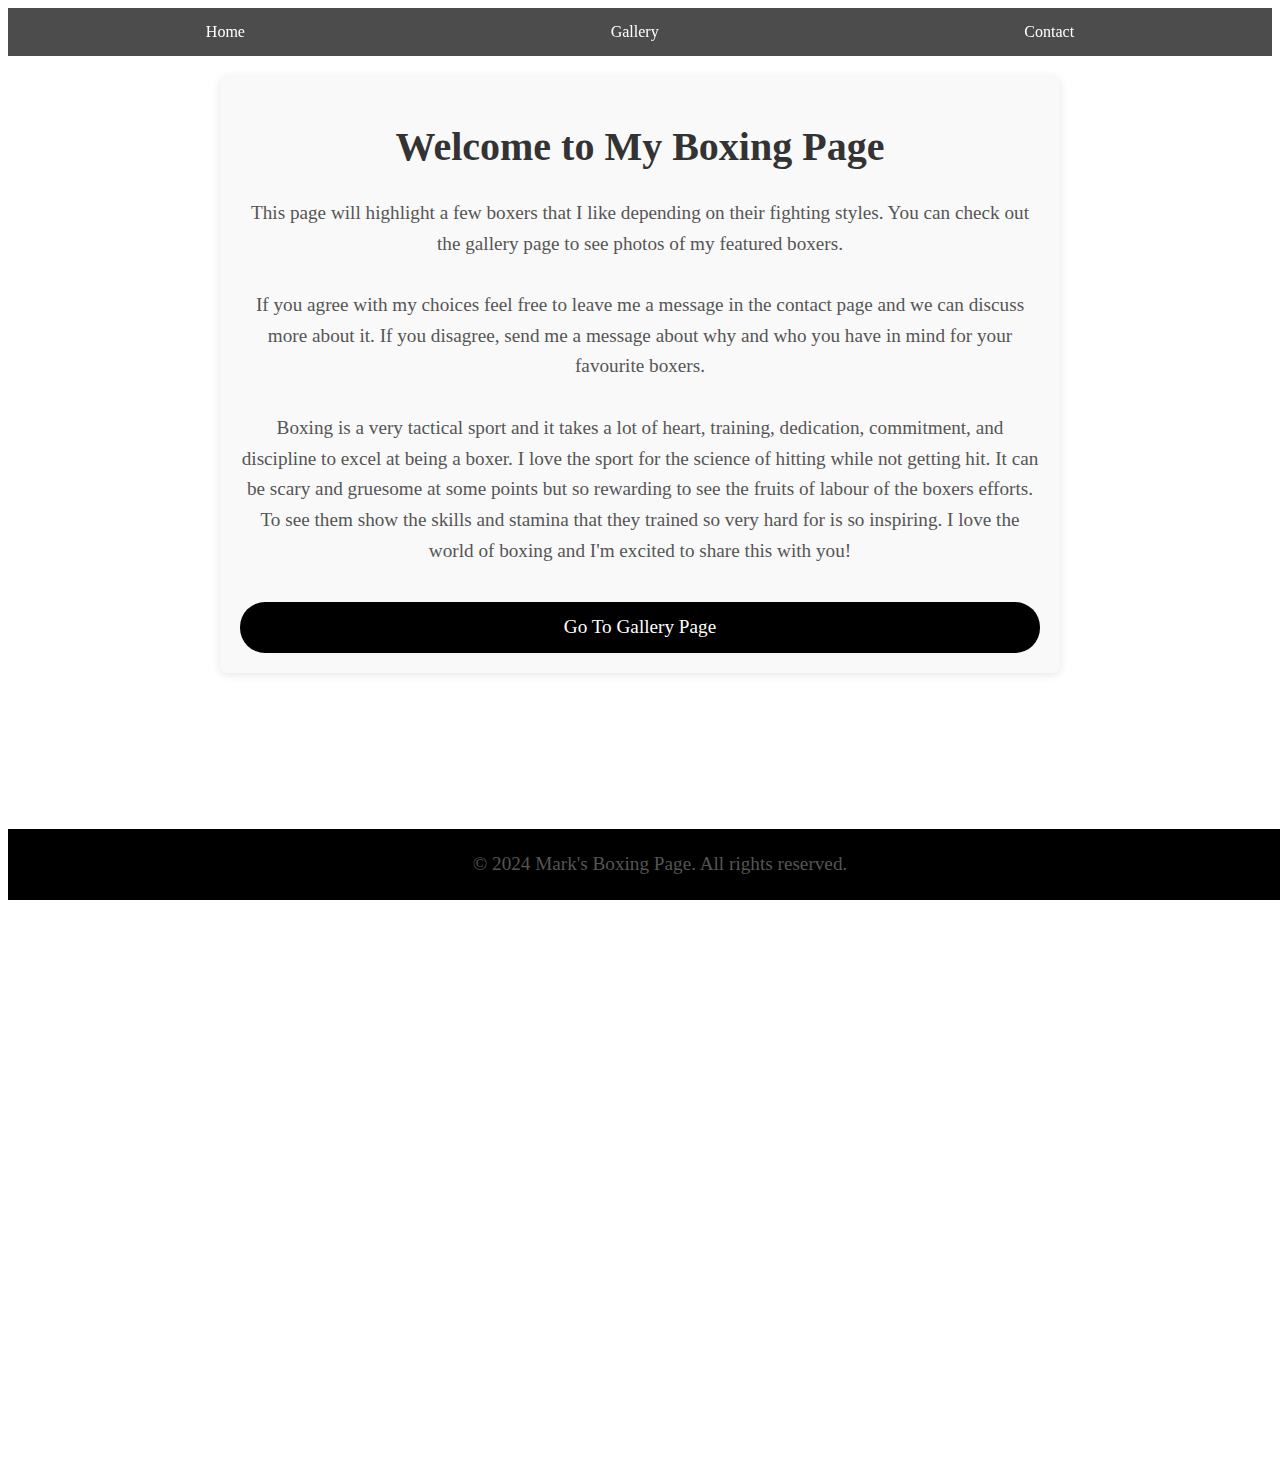
<file: index.html>
<!DOCTYPE html>
<html lang="en">
<head>
    <meta charset="UTF-8">
    <meta name="viewport" content="width=device-width, initial-scale=1.0">
    <title>Document</title>
    <link rel="stylesheet" href="css/main.css">
</head>
<body>
    <header>
        <nav>
            <ul>
                <a href="index.html"><li>Home</li></a>
                <a href="pages/gallery.html"><li>Gallery</li></a>
                <a href="pages/contact.html"><li>Contact</li></a>
            </ul>
        </nav>
    </header>
    <section class="landing-page">
        <h1>Welcome to My Boxing Page</h1>
        <br>
        <p>This page will highlight a few boxers that I like depending on their fighting styles. You can check out the gallery page to see photos of my featured boxers.
            <br>
            <br>
            If you agree with my choices feel free to leave me a message in the contact page and we can discuss more about it. If you disagree, send me a message about why and who you have in mind for your favourite boxers.
            <br>
            <br>
            Boxing is a very tactical sport and it takes a lot of heart, training, dedication, commitment, and discipline to excel at being a boxer. I love the sport for the science of hitting while not getting hit.
            It can be scary and gruesome at some points but so rewarding to see the fruits of labour of the boxers efforts. To see them show the skills and stamina that they trained so very hard for is so inspiring. I love the world of boxing and I'm excited to share this with you!
        </p>
        <br>
        <br>
        <a href="pages/gallery.html"><p class="button">Go To Gallery Page</p></a>
    </section>
    <section>
        <div class="video-container">
            <iframe width="560" height="315" src="https://www.youtube.com/embed/aJ-AUIkBX_Y?si=9YmoUQz6FXxYKUNh" title="YouTube video player" frameborder="0" allow="accelerometer; autoplay; clipboard-write; encrypted-media; gyroscope; picture-in-picture; web-share" referrerpolicy="strict-origin-when-cross-origin" allowfullscreen></iframe>
        </div>        
    </section>
    <footer class="sticky-footer">
        <p>© 2024 Mark's Boxing Page. All rights reserved.</p>
    </footer>
    
</body>
</html>
</file>
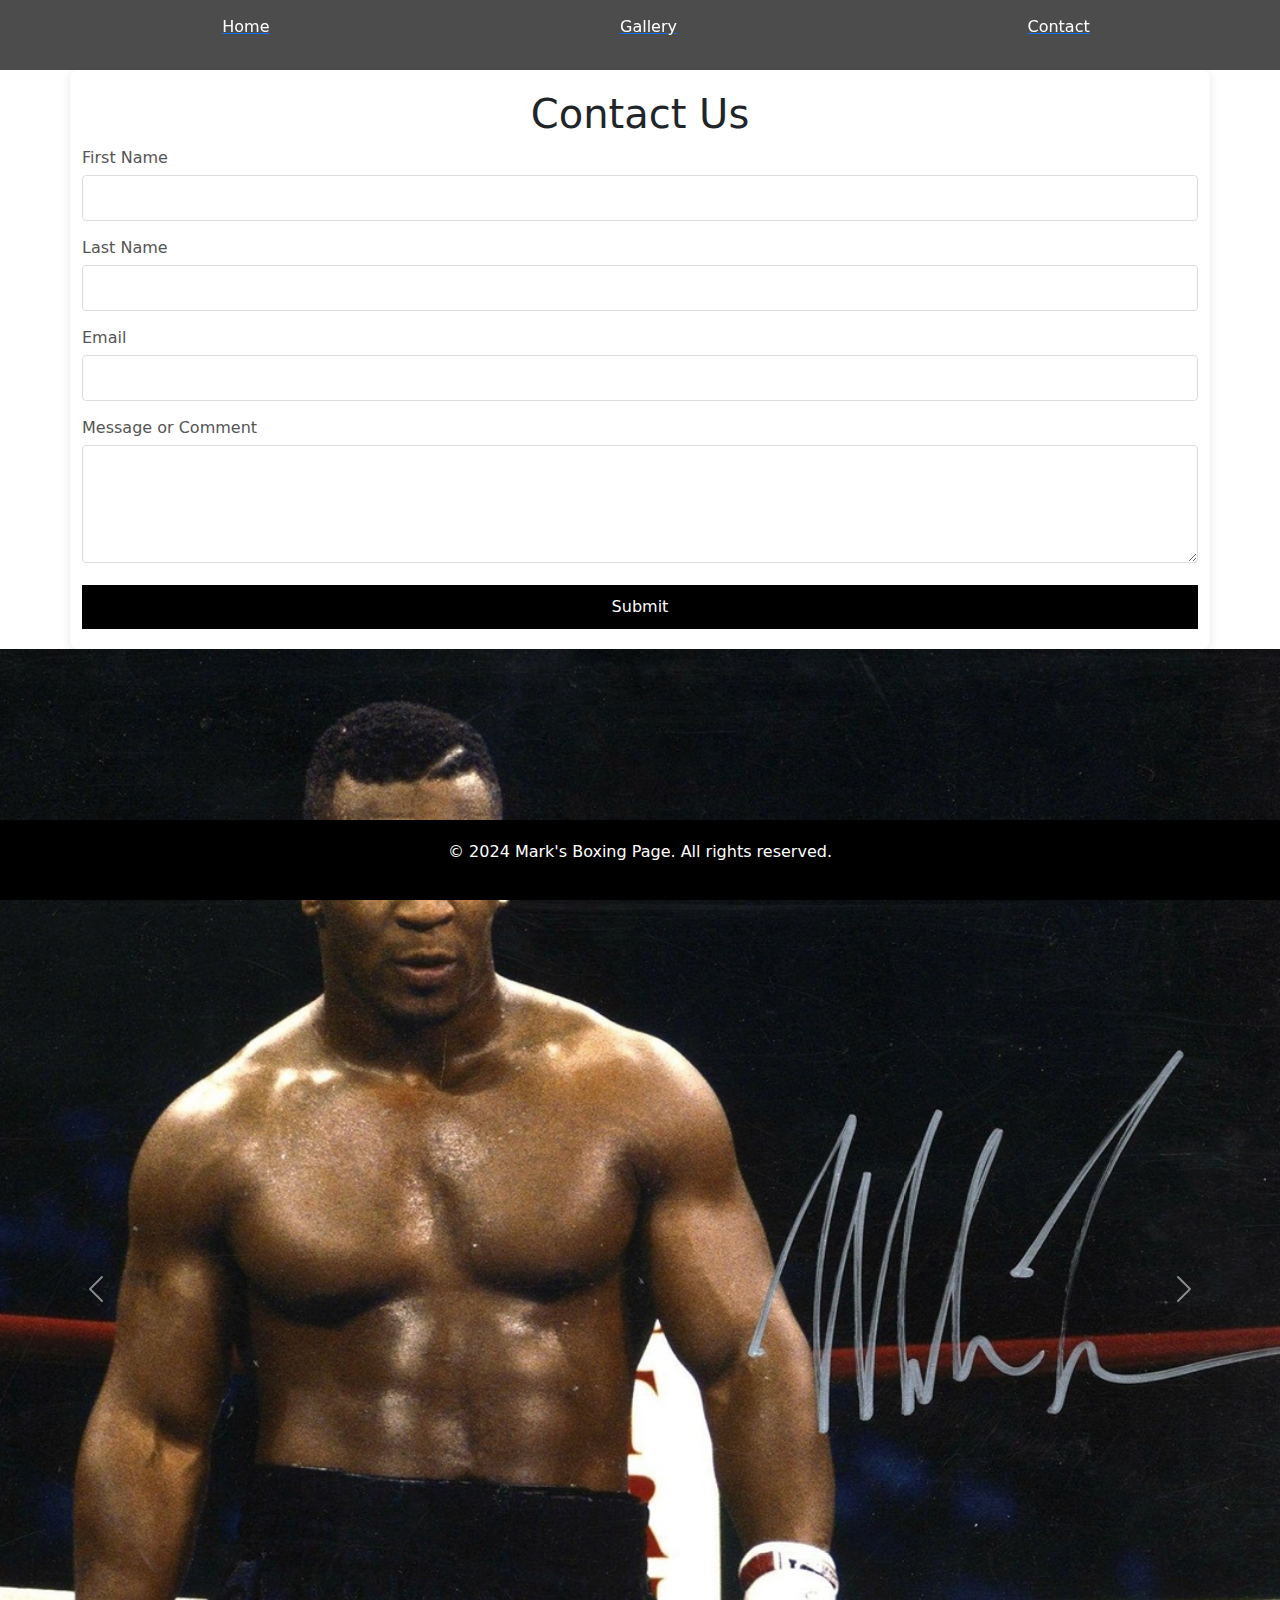
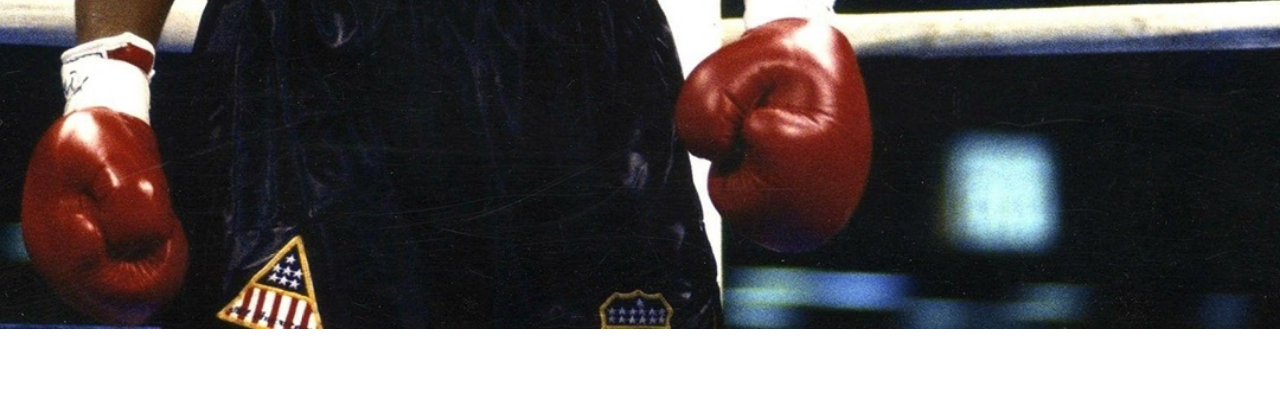
<file: pages/contact.html>
<!DOCTYPE html>
<html lang="en">
<head>
    <meta charset="UTF-8">
    <meta name="viewport" content="width=device-width, initial-scale=1.0">
    <title>Document</title>
    <link rel="stylesheet" href="../css/contact.css">
    <link href="https://cdn.jsdelivr.net/npm/bootstrap@5.3.3/dist/css/bootstrap.min.css" rel="stylesheet" integrity="sha384-QWTKZyjpPEjISv5WaRU9OFeRpok6YctnYmDr5pNlyT2bRjXh0JMhjY6hW+ALEwIH" crossorigin="anonymous">
</head>
<body>
    <header>
        <nav>
            <ul>
                <a href="../index.html"><li>Home</li></a>
                <a href="gallery.html"><li>Gallery</li></a>
                <a href="contact.html"><li>Contact</li></a>
            </ul>
        </nav>
    </header>
    <section>
        <div class="container">
            <h1>Contact Us</h1>
            <form action="#" method="POST">
                <div class="form-group">
                    <label for="first-name">First Name</label>
                    <input type="text" id="first-name" name="first-name" required>
                </div>
                <div class="form-group">
                    <label for="last-name">Last Name</label>
                    <input type="text" id="last-name" name="last-name" required>
                </div>
                <div class="form-group">
                    <label for="email">Email</label>
                    <input type="email" id="email" name="email" required>
                </div>
                <div class="form-group">
                    <label for="message">Message or Comment</label>
                    <textarea id="message" name="message" rows="4" required></textarea>
                </div>
                <button type="submit">Submit</button>
            </form>
        </div>
    </section>
    <section class="carousel">
        <div id="carouselExampleAutoplaying" class="carousel slide" data-bs-ride="carousel">
            <div class="carousel-inner">
              <div class="carousel-item active">
                <img src="../assets/images/mike-tyson.jpg" class="d-block w-100" alt="mike-tyson">
              </div>
              <div class="carousel-item">
                <img src="../assets/images/canelo-alvarez.jpg" class="d-block w-100" alt="canelo-alvarez">
              </div>
              <div class="carousel-item">
                <img src="../assets/images/manny-pacquiao.jpg" class="d-block w-100" alt="manny-pacquiao">
              </div>
              <div class="carousel-item">
                <img src="../assets/images/floyd-mayweather.jpg" class="d-block w-100" alt="floyd-mayweather">
              </div>
              <div class="carousel-item">
                <img src="../assets/images/gervonta-davis.jpg" class="d-block w-100" alt="gervonta-davis">
              </div>
              <div class="carousel-item">
                <img src="../assets/images/vasiliy-lomachenko.jpg" class="d-block w-100" alt="vasiliy-lomachenko">
              </div>
              <div class="carousel-item">
                <img src="../assets/images/naseem-hamed.jpg" class="d-block w-100" alt="naseem-hamed">
              </div>
              <div class="carousel-item">
                <img src="../assets/images/deontay-wilder.jpg" class="d-block w-100" alt="deontay-wilder">
              </div>
              <div class="carousel-item">
                <img src="../assets/images/tyson-fury.jpg" class="d-block w-100" alt="tyson-fury">
              </div>
            </div>
            <button class="carousel-control-prev" type="button" data-bs-target="#carouselExampleAutoplaying" data-bs-slide="prev">
              <span class="carousel-control-prev-icon" aria-hidden="true"></span>
              <span class="visually-hidden">Previous</span>
            </button>
            <button class="carousel-control-next" type="button" data-bs-target="#carouselExampleAutoplaying" data-bs-slide="next">
              <span class="carousel-control-next-icon" aria-hidden="true"></span>
              <span class="visually-hidden">Next</span>
            </button>
          </div>
    </section>
    <footer class="sticky-footer">
      <p>© 2024 Mark's Boxing Page. All rights reserved.</p>
  </footer>
  
    <script src="https://cdn.jsdelivr.net/npm/bootstrap@5.3.3/dist/js/bootstrap.bundle.min.js" integrity="sha384-YvpcrYf0tY3lHB60NNkmXc5s9fDVZLESaAA55NDzOxhy9GkcIdslK1eN7N6jIeHz" crossorigin="anonymous"></script>
</body>
</html>
</file>
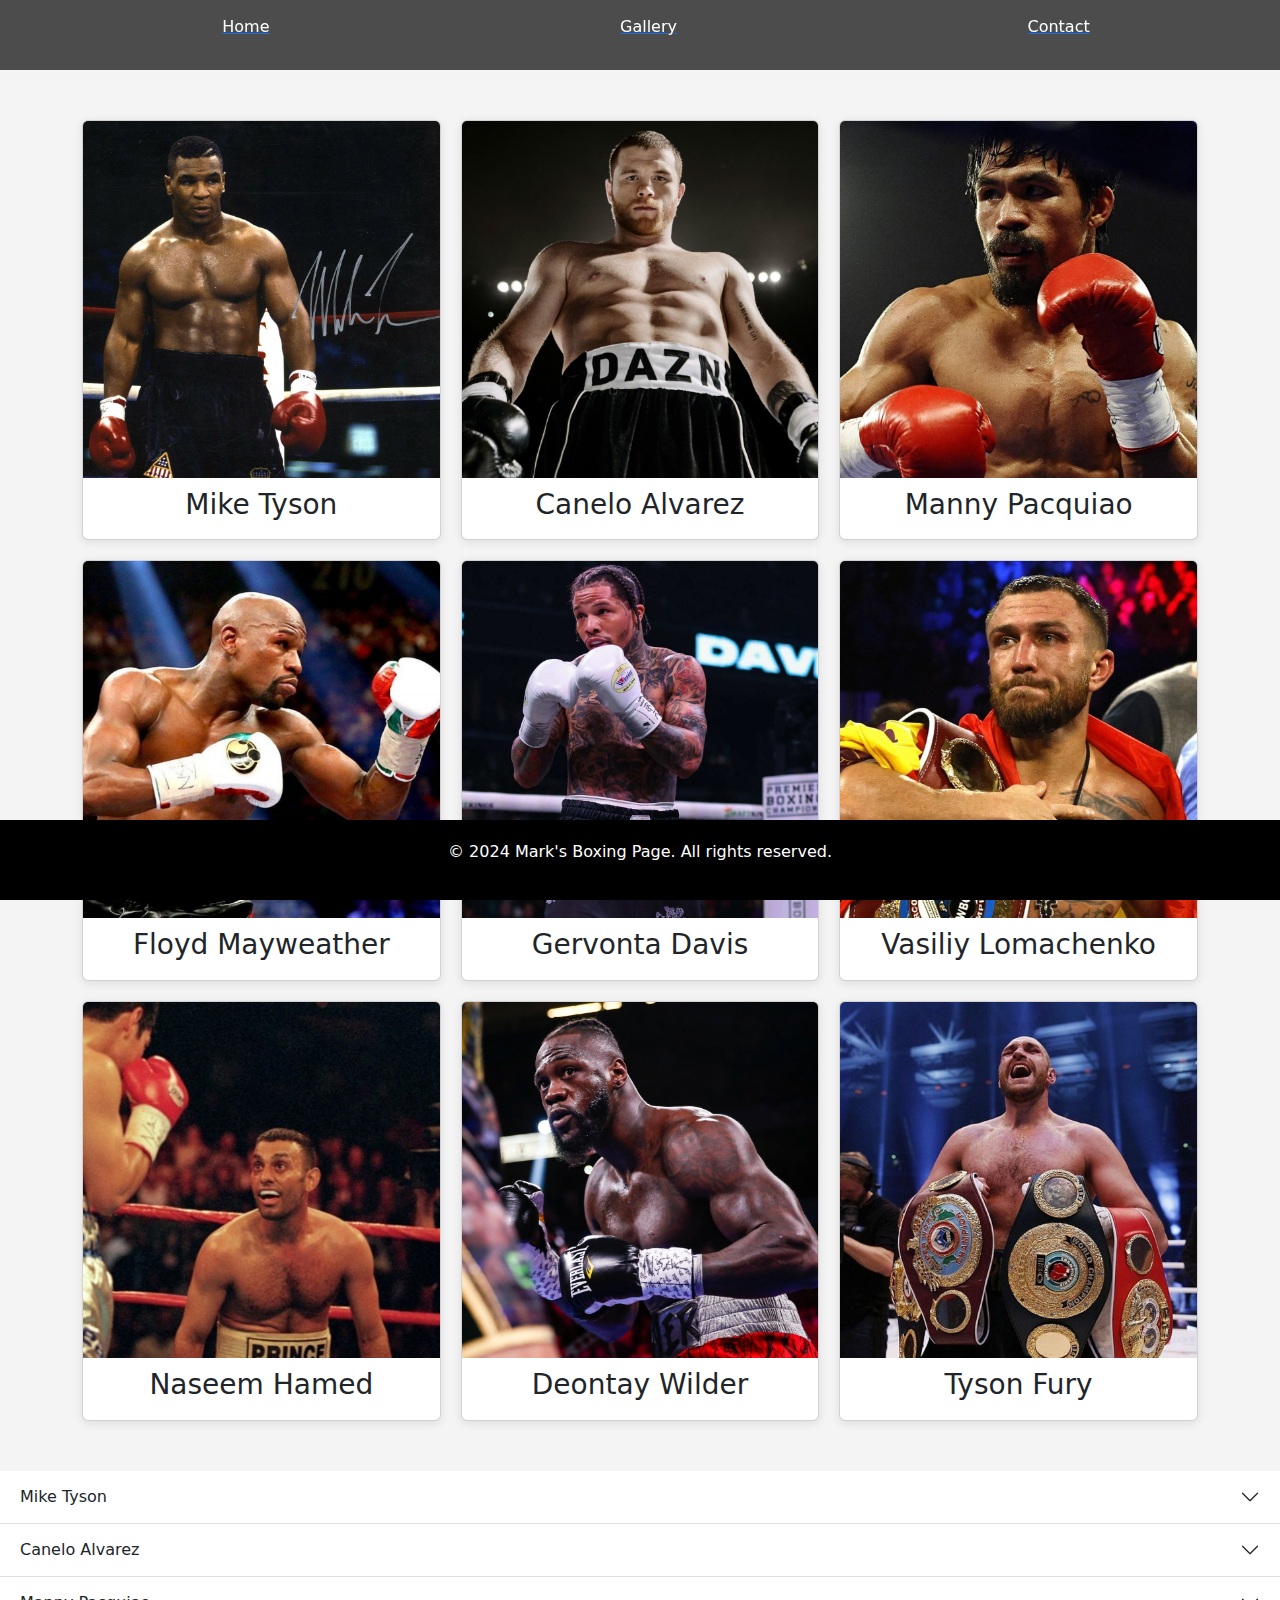
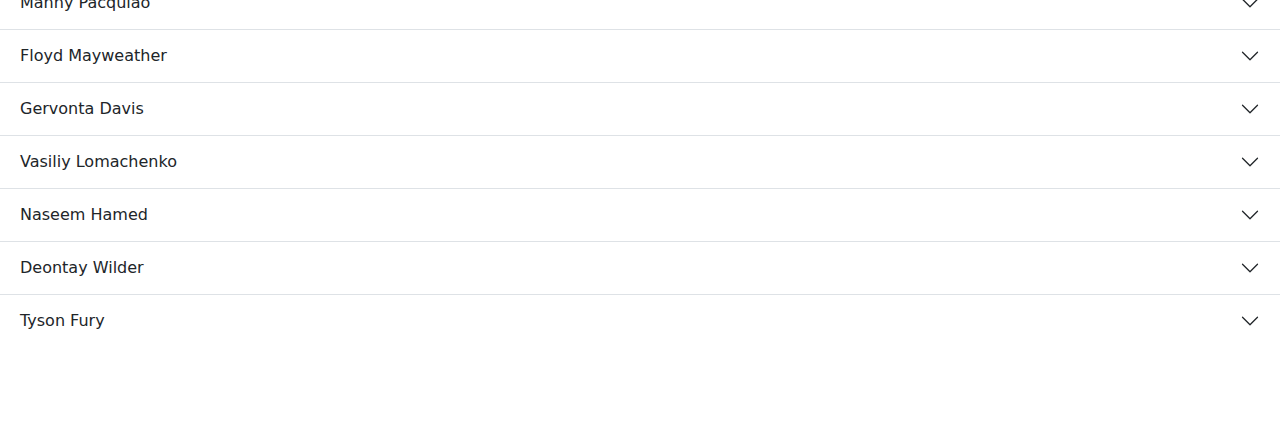
<file: pages/gallery.html>
<!DOCTYPE html>
<html lang="en">
<head>
    <meta charset="UTF-8">
    <meta name="viewport" content="width=device-width, initial-scale=1.0">
    <title>Document</title>
    <link rel="stylesheet" href="../css/gallery.css">
    <link href="https://cdn.jsdelivr.net/npm/bootstrap@5.3.3/dist/css/bootstrap.min.css" rel="stylesheet" integrity="sha384-QWTKZyjpPEjISv5WaRU9OFeRpok6YctnYmDr5pNlyT2bRjXh0JMhjY6hW+ALEwIH" crossorigin="anonymous">
</head>
<body>
    <header>
        <nav>
            <ul>
                <a href="../index.html"><li>Home</li></a>
                <a href="gallery.html"><li>Gallery</li></a>
                <a href="contact.html"><li>Contact</li></a>
            </ul>
        </nav>
    </header>
    <section class="image-cards">
        <div class="container">
            <div class="card">
                <img src="../assets/images/mike-tyson.jpg" alt="mike-tyson">
                <h3>Mike Tyson</h3>
            </div>
            <div class="card">
                <img src="../assets/images/canelo-alvarez.jpg" alt="canelo-alvarez">
                <h3>Canelo Alvarez</h3>
            </div>
            <div class="card">
                <img src="../assets/images/manny-pacquiao.jpg" alt="manny-pacquiao">
                <h3>Manny Pacquiao</h3>
            </div>
            <div class="card">
                <img src="../assets/images/floyd-mayweather.jpg" alt="floyd-mayweather">
                <h3>Floyd Mayweather</h3>
            </div>
            <div class="card">
                <img src="../assets/images/gervonta-davis.jpg" alt="gervonta-davis">
                <h3>Gervonta Davis</h3>
            </div>
            <div class="card">
                <img src="../assets/images/vasiliy-lomachenko.jpg" alt="vasiliy-lomachenko">
                <h3>Vasiliy Lomachenko</h3>
            </div>
            <div class="card">
                <img src="../assets/images/naseem-hamed.jpg" alt="naseem-hamed">
                <h3>Naseem Hamed</h3>
            </div>
            <div class="card">
                <img src="../assets/images/deontay-wilder.jpg" alt="deontay-wilder">
                <h3>Deontay Wilder</h3>
            </div>
            <div class="card">
                <img src="../assets/images/tyson-fury.jpg" alt="tyson-fury">
                <h3>Tyson Fury</h3>
            </div>
        </div>
    </section>
    <section>
        <div class="accordion accordion-flush" id="accordionFlushExample">
            <div class="accordion-item">
                <h2 class="accordion-header">
                    <button class="accordion-button collapsed" type="button" data-bs-toggle="collapse" data-bs-target="#flush-collapseOne" aria-expanded="false" aria-controls="flush-collapseOne">
                        Mike Tyson
                    </button>
                </h2>
                <div id="flush-collapseOne" class="accordion-collapse collapse" data-bs-parent="#accordionFlushExample">
                    <div class="accordion-body">Mike Tyson is a former professional boxer and one of the most iconic figures in sports history. Born on June 30, 1966, in Brooklyn, New York, he gained fame as the youngest heavyweight champion in history at age 20. Known for his ferocious power and aggressive style, Tyson became the undisputed heavyweight champion, holding the WBA, WBC, and IBF titles. His career was marked by both extraordinary achievements and personal challenges, including legal troubles and a tumultuous personal life. After retiring from boxing, Tyson has reinvented himself as a pop culture icon, entrepreneur, and philanthropist, gaining recognition for his appearances in film, television, and podcasts.</div>
                </div>
            </div>
        
            <div class="accordion-item">
                <h2 class="accordion-header">
                    <button class="accordion-button collapsed" type="button" data-bs-toggle="collapse" data-bs-target="#flush-collapseTwo" aria-expanded="false" aria-controls="flush-collapseTwo">
                        Canelo Alvarez
                    </button>
                </h2>
                <div id="flush-collapseTwo" class="accordion-collapse collapse" data-bs-parent="#accordionFlushExample">
                    <div class="accordion-body">Saúl "Canelo" Álvarez is a professional boxer from Guadalajara, Mexico, widely regarded as one of the best pound-for-pound fighters in the world. Born on July 18, 1990, he began boxing at a young age and quickly rose through the ranks. Canelo became a world champion at just 23, capturing multiple titles in different weight classes, including middleweight, super middleweight, and light heavyweight. Known for his technical skill, power, and ability to adapt in the ring, Canelo has achieved significant victories against top contenders and legends in the sport. Beyond boxing, he is a prominent figure in Mexican culture and a successful businessman, earning numerous accolades and maintaining a dedicated fan base worldwide.</div>
                </div>
            </div>
        
            <div class="accordion-item">
                <h2 class="accordion-header">
                    <button class="accordion-button collapsed" type="button" data-bs-toggle="collapse" data-bs-target="#flush-collapseThree" aria-expanded="false" aria-controls="flush-collapseThree">
                        Manny Pacquiao
                    </button>
                </h2>
                <div id="flush-collapseThree" class="accordion-collapse collapse" data-bs-parent="#accordionFlushExample">
                    <div class="accordion-body">Manny Pacquiao is a legendary Filipino boxer, politician, and philanthropist, born on December 17, 1978, in Kibawe, Bukidnon, Philippines. Known for his extraordinary speed, power, and agility, Pacquiao is the only boxer in history to win world titles in eight different weight divisions, earning him the nickname "Pacman." His boxing career has been marked by iconic matches against greats like Oscar De La Hoya, Floyd Mayweather Jr., and Juan Manuel Márquez. Beyond the ring, Pacquiao has served as a senator in the Philippines, using his platform to advocate for education and health. He is also known for his charitable work, significantly impacting his home country and the global community.</div>
                </div>
            </div>
        
            <div class="accordion-item">
                <h2 class="accordion-header">
                    <button class="accordion-button collapsed" type="button" data-bs-toggle="collapse" data-bs-target="#flush-collapseFour" aria-expanded="false" aria-controls="flush-collapseFour">
                        Floyd Mayweather
                    </button>
                </h2>
                <div id="flush-collapseFour" class="accordion-collapse collapse" data-bs-parent="#accordionFlushExample">
                    <div class="accordion-body">Floyd Mayweather Jr. is a retired American professional boxer and one of the most successful fighters in the sport's history. Born on February 24, 1977, in Grand Rapids, Michigan, he comes from a boxing family and began his career as an amateur, winning a bronze medal at the 1996 Olympics. Mayweather is known for his defensive prowess, speed, and strategic fighting style, which earned him an undefeated record of 50-0, making him a five-division world champion. He has held titles in multiple weight classes and is famous for high-profile bouts against opponents like Manny Pacquiao and Canelo Álvarez. Beyond boxing, Mayweather is a savvy businessman and promoter, known for his lavish lifestyle and significant contributions to sports and entertainment.</div>
                </div>
            </div>
        
            <div class="accordion-item">
                <h2 class="accordion-header">
                    <button class="accordion-button collapsed" type="button" data-bs-toggle="collapse" data-bs-target="#flush-collapseFive" aria-expanded="false" aria-controls="flush-collapseFive">
                        Gervonta Davis
                    </button>
                </h2>
                <div id="flush-collapseFive" class="accordion-collapse collapse" data-bs-parent="#accordionFlushExample">
                    <div class="accordion-body">Gervonta "Tank" Davis is an American professional boxer known for his explosive power and impressive skill set. Born on November 7, 1994, in Baltimore, Maryland, he began boxing at a young age and quickly rose through the ranks, capturing multiple world titles in the super featherweight and lightweight divisions. Davis is known for his knockout ability, with many of his victories coming by way of stoppage. Trained by boxing legend Floyd Mayweather Jr., he has gained a reputation as one of the most exciting young talents in the sport. As of 2023, he continues to be a prominent figure in boxing, drawing significant attention for his performances and potential future matchups.</div>
                </div>
            </div>
        
            <div class="accordion-item">
                <h2 class="accordion-header">
                    <button class="accordion-button collapsed" type="button" data-bs-toggle="collapse" data-bs-target="#flush-collapseSix" aria-expanded="false" aria-controls="flush-collapseSix">
                        Vasiliy Lomachenko
                    </button>
                </h2>
                <div id="flush-collapseSix" class="accordion-collapse collapse" data-bs-parent="#accordionFlushExample">
                    <div class="accordion-body">Vasiliy Lomachenko is a Ukrainian professional boxer widely regarded for his exceptional skill and footwork. Born on February 17, 1988, in Bilhorod-Dnistrovskyi, Ukraine, he began boxing at a young age and enjoyed a highly successful amateur career, winning two Olympic gold medals and numerous world championships. Lomachenko turned professional in 2013 and quickly captured world titles in multiple weight classes, becoming a unified champion in the featherweight and lightweight divisions. Known for his technical brilliance and unique fighting style, he has earned accolades as one of the best pound-for-pound fighters in the sport. Lomachenko remains a prominent figure in boxing, celebrated for his determination and artistry in the ring.</div>
                </div>
            </div>
        
            <div class="accordion-item">
                <h2 class="accordion-header">
                    <button class="accordion-button collapsed" type="button" data-bs-toggle="collapse" data-bs-target="#flush-collapseSeven" aria-expanded="false" aria-controls="flush-collapseSeven">
                        Naseem Hamed
                    </button>
                </h2>
                <div id="flush-collapseSeven" class="accordion-collapse collapse" data-bs-parent="#accordionFlushExample">
                    <div class="accordion-body">Naseem Hamed, often known as "Prince," is a retired British professional boxer celebrated for his flamboyant style and exceptional skill. Born on February 12, 1974, in Sheffield, England, he rose to prominence in the 1990s, capturing the WBO featherweight title and later unifying the division. Known for his lightning-fast reflexes, knockout power, and charismatic personality, Hamed became a global boxing sensation, known for his entertaining entrances and unique fighting style. With a career record of 36 wins, including 31 by knockout, he retired undefeated in 2002. Hamed remains a significant figure in boxing history, influencing a generation of fighters with his dynamic approach and showmanship.</div>
                </div>
            </div>
        
            <div class="accordion-item">
                <h2 class="accordion-header">
                    <button class="accordion-button collapsed" type="button" data-bs-toggle="collapse" data-bs-target="#flush-collapseEight" aria-expanded="false" aria-controls="flush-collapseEight">
                        Deontay Wilder
                    </button>
                </h2>
                <div id="flush-collapseEight" class="accordion-collapse collapse" data-bs-parent="#accordionFlushExample">
                    <div class="accordion-body">Deontay Wilder is an American professional boxer known for his remarkable knockout power and charisma in the ring. Born on October 22, 1985, in Tuscaloosa, Alabama, Wilder began boxing at the age of 20 and quickly rose through the ranks. He became the WBC heavyweight champion in 2015, defending his title multiple times and amassing an impressive knockout rate, with the majority of his victories coming by way of stoppage. Wilder is renowned for his explosive right hand and aggressive fighting style. His high-profile rivalry with Tyson Fury has produced some of the most thrilling bouts in heavyweight boxing history. Beyond his boxing career, Wilder is also known for his advocacy of sports and community initiatives, solidifying his legacy in the sport.</div>
                </div>
            </div>
        
            <div class="accordion-item">
                <h2 class="accordion-header">
                    <button class="accordion-button collapsed" type="button" data-bs-toggle="collapse" data-bs-target="#flush-collapseNine" aria-expanded="false" aria-controls="flush-collapseNine">
                        Tyson Fury
                    </button>
                </h2>
                <div id="flush-collapseNine" class="accordion-collapse collapse" data-bs-parent="#accordionFlushExample">
                    <div class="accordion-body">Tyson Fury is a British professional boxer and two-time heavyweight champion, known for his remarkable agility and charisma. Born on August 12, 1988, in Manchester, England, he comes from a family of boxers and began his career at a young age. Fury rose to prominence by winning the WBA (Super), IBF, WBO, and IBO heavyweight titles in 2015, famously defeating Wladimir Klitschko. After facing personal challenges, including mental health struggles, he made a triumphant comeback, reclaiming the heavyweight title in 2020 by defeating Deontay Wilder in a highly publicized bout. Fury is celebrated not only for his boxing skills and unorthodox style but also for his vibrant personality and advocacy for mental health awareness, making him a prominent figure in both sports and popular culture.</div>
                </div>
            </div>
        </div>
        
    </section>
    <footer class="sticky-footer">
        <p>© 2024 Mark's Boxing Page. All rights reserved.</p>
    </footer>
    
    <script src="https://cdn.jsdelivr.net/npm/bootstrap@5.3.3/dist/js/bootstrap.bundle.min.js" integrity="sha384-YvpcrYf0tY3lHB60NNkmXc5s9fDVZLESaAA55NDzOxhy9GkcIdslK1eN7N6jIeHz" crossorigin="anonymous"></script>
</body>
</html>
</file>
<file: css/main.css>
/* Desktop */
body {
    font-family: 'Times New Roman', Times, serif;
}

header {
    position: sticky;
    top: 0;
    z-index: 1000;
}

nav {
    background-color: rgba(0, 0, 0, 0.7);
    padding: 15px;
}

ul {
    list-style: none;
    padding: 0;
    margin: 0;
    display: flex;
    justify-content: space-around;
    flex-wrap: wrap;
}

a {
    text-decoration: none;
}

li {
    color: white;
    cursor: pointer;
    flex: 1;
    text-align: center;
}

li:hover {
    color: black;
}

.landing-page {
    padding: 20px;
    background-color: #f9f9f9;
    border-radius: 8px;
    max-width: 800px;
    margin: 20px auto;
    box-shadow: 0 2px 10px rgba(0, 0, 0, 0.1);
}

h1 {
    font-size: 2.5em;
    color: #333;
    margin-bottom: 10px;
    text-align: center;
}

p {
    font-size: 1.2em;
    line-height: 1.6;
    color: #555;
    margin: 0;
    text-align: center;
}

.button {
    display: flex; 
    padding: 10px 20px; 
    background-color: black; 
    color: white; 
    text-align: center; 
    text-decoration: none; 
    border-radius: 25px; 
    transition: background-color 0.3s, color 0.3s; 
    justify-content: center;
}

.button:hover {
    background-color: darkgray; 
    color: black; 
    cursor: pointer; 
}

/* Tablet */
@media (max-width: 768px) {
    ul {
        flex-direction: column;
    }

    h1 {
        font-size: 2em;
    }

    p {
        font-size: 1em;
    }

    .button {
        padding: 10px;
        font-size: 1em;
    }
}

/* Mobile */
@media (max-width: 480px) {
    h1 {
        font-size: 1.5em;
    }

    p {
        font-size: 0.9em;
    }

    .button {
        width: 100%;
    }
}

.video-container {
    position: relative;
    padding-bottom: 56.25%;
    height: 0;
    overflow: hidden;
    max-width: 100%;
}
.video-container iframe {
    position: absolute;
    top: 0;
    left: 0;
    width: 100%;
    height: 100%;
}

.sticky-footer {
    background-color: black;
    color: white;
    text-align: center;
    padding: 20px;
    position: sticky;
    bottom: 0;
    width: 100%;
    z-index: 1000;
}
</file>
<file: css/contact.css>
body {
    font-family: 'Times New Roman', Times, serif;
}

header {
    position: sticky;
    top: 0;
    z-index: 1000;
}

nav {
    background-color: rgba(0, 0, 0, 0.7);
    padding: 15px;
}

ul {
    list-style: none;
    padding: 0;
    margin: 0;
    display: flex;
    justify-content: space-around;
    flex-wrap: wrap;
}

a {
    text-decoration: none;
}

li {
    color: white;
    cursor: pointer;
    flex: 1;
    text-align: center;
}

li:hover {
    color: black;
}

.container {
    max-width: 600px;
    margin: auto;
    background: #fff;
    padding: 20px;
    border-radius: 8px;
    box-shadow: 0 2px 10px rgba(0, 0, 0, 0.1);
}

h1 {
    text-align: center;
    color: #333;
}

.form-group {
    margin-bottom: 15px;
}

label {
    display: block;
    margin-bottom: 5px;
    color: #555;
}

input[type="text"],
input[type="email"],
textarea {
    width: 100%;
    padding: 10px;
    border: 1px solid #ddd;
    border-radius: 4px;
    box-sizing: border-box;
}

input[type="text"]:focus,
input[type="email"]:focus,
textarea:focus {
    border-color: #007BFF;
}

button {
    width: 100%;
    padding: 10px;
    background-color: black;
    color: white;
    border: none;
    border-radius: 4px;
    cursor: pointer;
    font-size: 16px;
}

button:hover {
    background-color: darkgray;
    color: black;
}

/* Tablet */
@media (max-width: 768px) {
    ul {
        flex-direction: column;
        align-items: center;
    }

    .container {
        padding: 15px;
    }

    h1 {
        font-size: 1.8em;
    }

    button {
        font-size: 14px;
    }
}

/* Mobile */
@media (max-width: 480px) {
    h1 {
        font-size: 1.5em;
    }

    button {
        padding: 12px;
    }
}

.sticky-footer {
    background-color: black;
    color: white;
    text-align: center;
    padding: 20px;
    position: sticky;
    bottom: 0;
    width: 100%;
    z-index: 1000;
}
</file>
<file: css/gallery.css>
body {
    font-family: 'Times New Roman', Times, serif;
}

header {
    position: sticky;
    top: 0;
    z-index: 1000;
}

nav {
    background-color: rgba(0, 0, 0, 0.7);
    padding: 15px;
}

ul {
    list-style: none;
    padding: 0;
    margin: 0;
    display: flex;
    justify-content: space-around;
    flex-wrap: wrap;
}

a {
    text-decoration: none;
}

li {
    color: white;
    cursor: pointer;
}

li:hover {
    color: black;
}

.image-cards {
    background-color: #f4f4f4;
    display: flex;
    justify-content: center;
    align-items: center;
    padding: 50px 0;
}

.container {
    display: grid;
    grid-template-columns: repeat(3, 1fr);
    gap: 20px;
    max-width: 900px;
    width: 100%;
    margin: auto;
}

.card {
    background: white;
    border-radius: 8px;
    box-shadow: 0 2px 10px rgba(0, 0, 0, 0.1);
    overflow: hidden;
    transition: transform 0.2s;
}

.card img {
    width: 100%;
    height: auto;
}

.card h3 {
    padding: 10px;
    text-align: center;
}

.card:hover {
    transform: translateY(-5px);
}


@media (max-width: 768px) {
    .container {
        grid-template-columns: repeat(2, 1fr);
    }

    nav {
        padding: 10px;
    }

    li {
        font-size: 14px;
    }
}

@media (max-width: 480px) {
    .container {
        grid-template-columns: 1fr;
    }

    nav {
        padding: 8px;
    }

    li {
        font-size: 12px;
    }

    .image-cards {
        padding: 30px 0;
    }
}

.sticky-footer {
    background-color: black;
    color: white;
    text-align: center;
    padding: 20px;
    position: sticky;
    bottom: 0;
    width: 100%;
    z-index: 1000;
}
</file>
